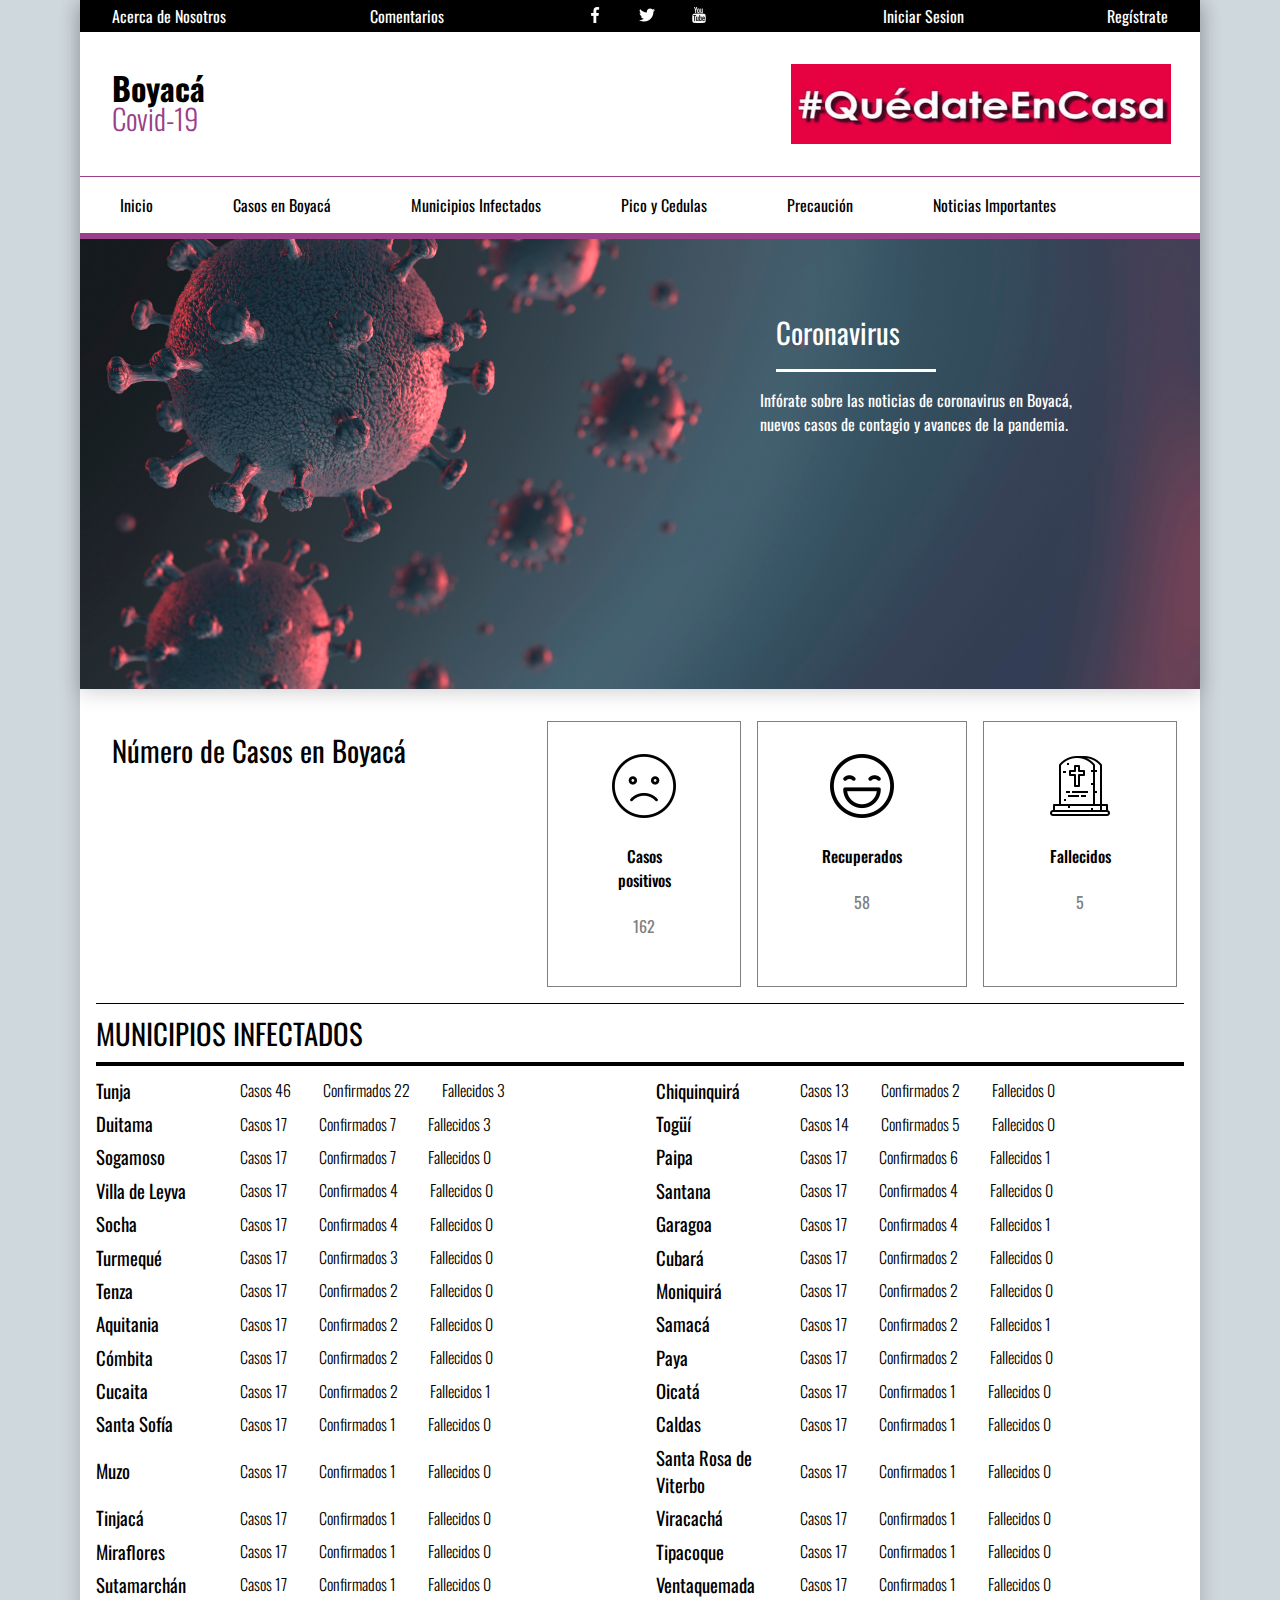
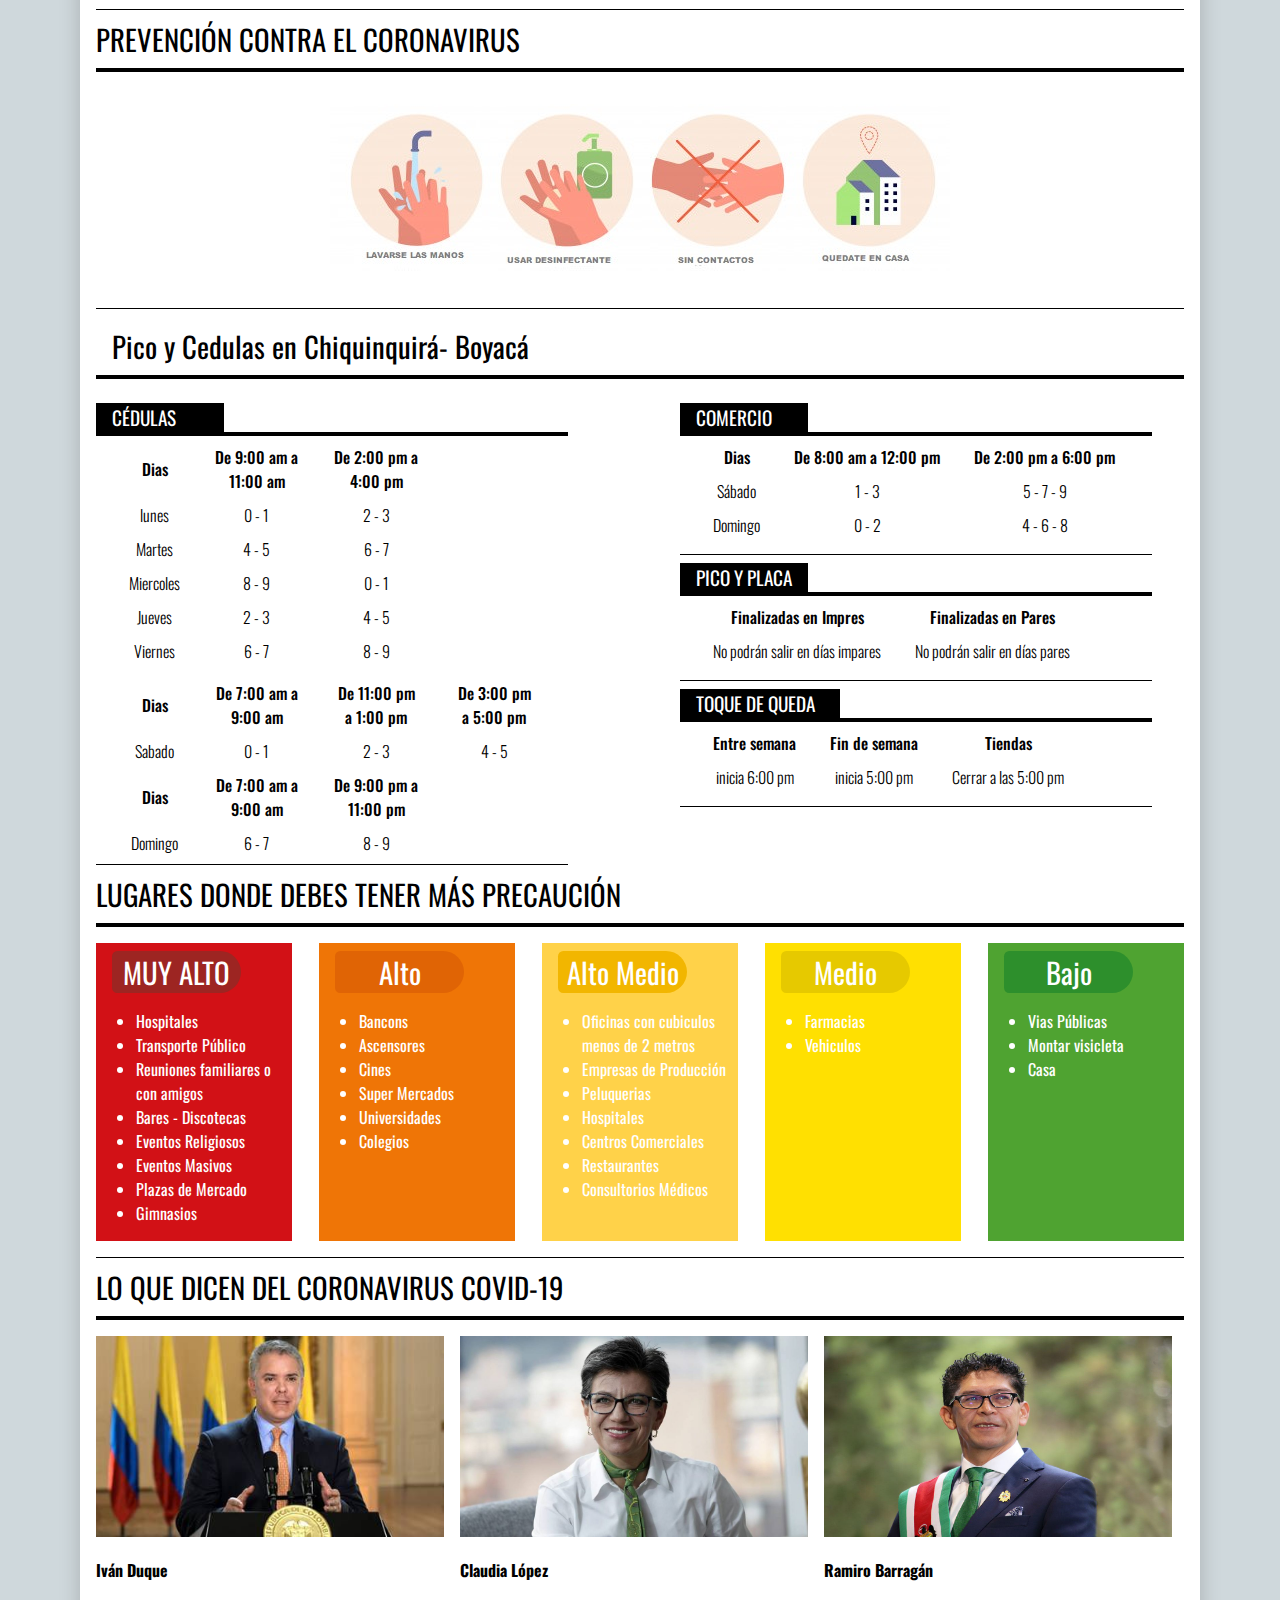
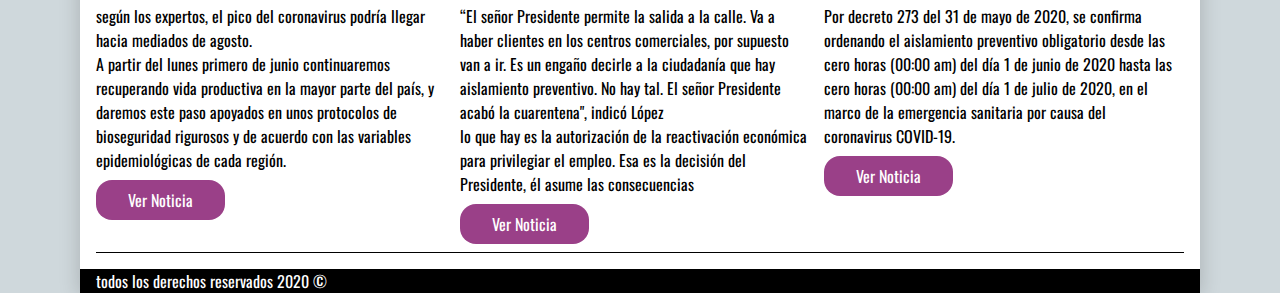
<file: index.html>
<!DOCTYPE html>
<html lang="es">
  <head>
    <meta charset="UTF-8" />
    <meta name="viewport" content="width=device-width, initial-scale=1.0" />
    <meta name="author" content="covid boyacá" />
    <meta
      name="description"
      content="Noticias sobre el Covid-19 en Boyacá Colombia"
    />
    <link rel="icon" type="image/png" href="img/fav.png" />
    <link rel="stylesheet" href="css/estilos.css" />
    <link
      href="https://fonts.googleapis.com/css2?family=Oswald:wght@300;400;500;700&display=swap"
      rel="stylesheet"
    />
    <title>Covid Boyacá</title>
  </head>
  <body>
    <!--nuevas noticias-->
    <input type="checkbox" id="cerrar">
    <label for="cerrar" id="btn-cerrar">X</label>
    <div class="modal">
      <div class="contenido-modal">
        <h2>Inicia sesion para dejar tu comentarios en la sección de noticias </h2>
        <p>Infórmese sobre las noticias de coronavirus en Boyacá,
          nuevos casos de contagio y avances de la pandemia.</p>
        <a href="login.php">Inicio de Sesión</a>
      </div>
    </div> 

    <div class="contenedor contenido-centrado" id="1">
      <!--header-->
      <header class="contenedor contenido-centrado">
        <div class="menu-pequeño">
          <a href="nosotros.html">Acerca de Nosotros</a>
          <a href="noticias.html">Comentarios</a>
          <div class="iconos-sociales">
            <a href="#"><img src="img/facebook.png" /></a>
            <a href="#"><img src="img/twitter.png" /></a>
            <a href="#"><img src="img/youtube.png" /></a>
          </div>
          <a href="login.php">Iniciar Sesion</a>
          <a href="Registro.php">Regístrate</a>
        </div>
        <div class="logo">
          <div class="texto-logo">
          <h1>Boyacá</h1>
          <h2>Covid-19</h2>
        </div>
        <div class="imagen-logo">
          <img src="img/casa.jpg" alt="">
        </div>
        </div>
        <div class="contenedor-menu">
          <nav class="menu">
            <ul>
              <li><a href="#1">Inicio</a></li>
              <li><a href="#2">Casos en Boyacá</a></li>
              <li><a href="#3">Municipios Infectados</a></li>
              <li><a href="#4">Pico y Cedulas</a></li>
              <li><a href="#5">Precaución</a></li>
              <li><a href="#6">Noticias Importantes</a></li>
            </ul>
          </nav>
        </div>
        <div class="fondo-imagen">
          <div class="contenido-inicio">
            <h2>Coronavirus</h2>
            <p>
              Infórate sobre las noticias de coronavirus en Boyacá, <br />
              nuevos casos de contagio y avances de la pandemia.
            </p>
          </div>
        </div>
      </header>

      <!--casos en boyaca-->
      <section>
        <div class="contenedor-boyaca" id="2">
          <div class="titulo-numero-boyaca">
            <h2>Número de Casos en Boyacá</h2>
          </div>
          <div class="casos-boyaca">
            <div class="caso">
              <img src="img/triste.png" alt="" />
              <h4>Casos positivos</h4>
              <p>162</p>
            </div>
            <div class="caso">
              <img src="img/emoji (1).png" alt="" />
              <h4>Recuperados</h4>
              <p>58</p>
            </div>
            <div class="caso">
              <img src="img/funeral.png" alt="" />
              <h4>Fallecidos</h4>
              <p>5</p>
            </div>
          </div>
        </div>
      </section>

      <!--municipios infectados-->
      <div class="municipios-infectados" id="3">
        <h2>MUNICIPIOS INFECTADOS</h2>
        <div class="contenedor-municipios">
          <div class="caja">
            <div class="Municipios">
              <h3>Tunja</h3>
            </div>
            <div class="contenido-municipios">
              <p>Casos 46</p>
              <p>Confirmados 22</p>
              <p>Fallecidos 3</p>
            </div>
          </div>
          <div class="caja">
            <div class="Municipios">
              <h3>Chiquinquirá</h3>
            </div>
            <div class="contenido-municipios">
              <p>Casos 13</p>
              <p>Confirmados 2</p>
              <p>Fallecidos 0</p>
            </div>
          </div>
          <div class="caja">
            <div class="Municipios">
              <h3>Duitama</h3>
            </div>
            <div class="contenido-municipios">
              <p>Casos 17</p>
              <p>Confirmados 7</p>
              <p>Fallecidos 3</p>
            </div>
          </div>
          <div class="caja">
            <div class="Municipios">
              <h3>Togüí</h3>
            </div>
            <div class="contenido-municipios">
              <p>Casos 14</p>
              <p>Confirmados 5</p>
              <p>Fallecidos 0</p>
            </div>
          </div>
          <div class="caja">
            <div class="Municipios">
              <h3>Sogamoso</h3>
            </div>
            <div class="contenido-municipios">
              <p>Casos 17</p>
              <p>Confirmados 7</p>
              <p>Fallecidos 0</p>
            </div>
          </div>
          <div class="caja">
            <div class="Municipios">
              <h3>Paipa</h3>
            </div>
            <div class="contenido-municipios">
              <p>Casos 17</p>
              <p>Confirmados 6</p>
              <p>Fallecidos 1</p>
            </div>
          </div>
          <div class="caja">
            <div class="Municipios">
              <h3>Villa de Leyva</h3>
            </div>
            <div class="contenido-municipios">
              <p>Casos 17</p>
              <p>Confirmados 4</p>
              <p>Fallecidos 0</p>
            </div>
          </div>
          <div class="caja">
            <div class="Municipios">
              <h3>Santana</h3>
            </div>
            <div class="contenido-municipios">
              <p>Casos 17</p>
              <p>Confirmados 4</p>
              <p>Fallecidos 0</p>
            </div>
          </div>
          <div class="caja">
            <div class="Municipios">
              <h3>Socha</h3>
            </div>
            <div class="contenido-municipios">
              <p>Casos 17</p>
              <p>Confirmados 4</p>
              <p>Fallecidos 0</p>
            </div>
          </div>
          <div class="caja">
            <div class="Municipios">
              <h3>Garagoa</h3>
            </div>
            <div class="contenido-municipios">
              <p>Casos 17</p>
              <p>Confirmados 4</p>
              <p>Fallecidos 1</p>
            </div>
          </div>
          <div class="caja">
            <div class="Municipios">
              <h3>Turmequé</h3>
            </div>
            <div class="contenido-municipios">
              <p>Casos 17</p>
              <p>Confirmados 3</p>
              <p>Fallecidos 0</p>
            </div>
          </div>
          <div class="caja">
            <div class="Municipios">
              <h3>Cubará</h3>
            </div>
            <div class="contenido-municipios">
              <p>Casos 17</p>
              <p>Confirmados 2</p>
              <p>Fallecidos 0</p>
            </div>
          </div>
          <div class="caja">
            <div class="Municipios">
              <h3>Tenza</h3>
            </div>
            <div class="contenido-municipios">
              <p>Casos 17</p>
              <p>Confirmados 2</p>
              <p>Fallecidos 0</p>
            </div>
          </div>
          <div class="caja">
            <div class="Municipios">
              <h3>Moniquirá</h3>
            </div>
            <div class="contenido-municipios">
              <p>Casos 17</p>
              <p>Confirmados 2</p>
              <p>Fallecidos 0</p>
            </div>
          </div>
          <div class="caja">
            <div class="Municipios">
              <h3>Aquitania</h3>
            </div>
            <div class="contenido-municipios">
              <p>Casos 17</p>
              <p>Confirmados 2</p>
              <p>Fallecidos 0</p>
            </div>
          </div>
          <div class="caja">
            <div class="Municipios">
              <h3>Samacá</h3>
            </div>
            <div class="contenido-municipios">
              <p>Casos 17</p>
              <p>Confirmados 2</p>
              <p>Fallecidos 1</p>
            </div>
          </div>
          <div class="caja">
            <div class="Municipios">
              <h3>Cómbita</h3>
            </div>
            <div class="contenido-municipios">
              <p>Casos 17</p>
              <p>Confirmados 2</p>
              <p>Fallecidos 0</p>
            </div>
          </div>
          <div class="caja">
            <div class="Municipios">
              <h3>Paya</h3>
            </div>
            <div class="contenido-municipios">
              <p>Casos 17</p>
              <p>Confirmados 2</p>
              <p>Fallecidos 0</p>
            </div>
          </div>
          <div class="caja">
            <div class="Municipios">
              <h3>Cucaita</h3>
            </div>
            <div class="contenido-municipios">
              <p>Casos 17</p>
              <p>Confirmados 2</p>
              <p>Fallecidos 1</p>
            </div>
          </div>
          <div class="caja">
            <div class="Municipios">
              <h3>Oicatá</h3>
            </div>
            <div class="contenido-municipios">
              <p>Casos 17</p>
              <p>Confirmados 1</p>
              <p>Fallecidos 0</p>
            </div>
          </div>
          <div class="caja">
            <div class="Municipios">
              <h3>Santa Sofía</h3>
            </div>
            <div class="contenido-municipios">
              <p>Casos 17</p>
              <p>Confirmados 1</p>
              <p>Fallecidos 0</p>
            </div>
          </div>
          <div class="caja">
            <div class="Municipios">
              <h3>Caldas</h3>
            </div>
            <div class="contenido-municipios">
              <p>Casos 17</p>
              <p>Confirmados 1</p>
              <p>Fallecidos 0</p>
            </div>
          </div>
          <div class="caja">
            <div class="Municipios">
              <h3>Muzo</h3>
            </div>
            <div class="contenido-municipios">
              <p>Casos 17</p>
              <p>Confirmados 1</p>
              <p>Fallecidos 0</p>
            </div>
          </div>
          <div class="caja">
            <div class="Municipios">
              <h3>Santa Rosa de Viterbo</h3>
            </div>
            <div class="contenido-municipios">
              <p>Casos 17</p>
              <p>Confirmados 1</p>
              <p>Fallecidos 0</p>
            </div>
          </div>
          <div class="caja">
            <div class="Municipios">
              <h3>Tinjacá</h3>
            </div>
            <div class="contenido-municipios">
              <p>Casos 17</p>
              <p>Confirmados 1</p>
              <p>Fallecidos 0</p>
            </div>
          </div>
          <div class="caja">
            <div class="Municipios">
              <h3>Viracachá</h3>
            </div>
            <div class="contenido-municipios">
              <p>Casos 17</p>
              <p>Confirmados 1</p>
              <p>Fallecidos 0</p>
            </div>
          </div>
          <div class="caja">
            <div class="Municipios">
              <h3>Miraflores</h3>
            </div>
            <div class="contenido-municipios">
              <p>Casos 17</p>
              <p>Confirmados 1</p>
              <p>Fallecidos 0</p>
            </div>
          </div>
          <div class="caja">
            <div class="Municipios">
              <h3>Tipacoque</h3>
            </div>
            <div class="contenido-municipios">
              <p>Casos 17</p>
              <p>Confirmados 1</p>
              <p>Fallecidos 0</p>
            </div>
          </div>
          <div class="caja">
            <div class="Municipios">
              <h3>Sutamarchán</h3>
            </div>
            <div class="contenido-municipios">
              <p>Casos 17</p>
              <p>Confirmados 1</p>
              <p>Fallecidos 0</p>
            </div>
          </div>
          <div class="caja">
            <div class="Municipios">
              <h3>Ventaquemada</h3>
            </div>
            <div class="contenido-municipios">
              <p>Casos 17</p>
              <p>Confirmados 1</p>
              <p>Fallecidos 0</p>
            </div>
          </div>
        </div>
      </section>

      <!--imagen prevencion-->
      <div class="titulo-lavar-manos">
        <h2>PREVENCIÓN CONTRA EL CORONAVIRUS</h2>
        <div class="lavar-manos">
          <img src="img/lavar-manos.jpg" alt="" />
        </div>
      </div>

      <!--cedulas-->
      <div class="pico-cedulas">
      <h2>Pico y Cedulas en Chiquinquirá- Boyacá</h2>
    </div>
      <div class="dos-columnas" id="4">
        <div class="columna">
          <div class="titulo-negro">
            <h2>CÉDULAS</h2>
          </div>
          <div class="contenido-cedulas">
            <table class="cedulas">
              <tr>
                <th>Dias</th>
                <th>De 9:00 am a 11:00 am</th>
                <th>De 2:00 pm a 4:00 pm</th>
              </tr>
              <tr>
                <td>lunes</td>
                <td>0 - 1</td>
                <td>2 - 3</td>
              </tr>
              <tr>
                <td>Martes</td>
                <td>4 - 5</td>
                <td>6 - 7</td>
              </tr>
              <tr>
                <td>Miercoles</td>
                <td>8 - 9</td>
                <td>0 - 1</td>
              </tr>
              <tr>
                <td>Jueves</td>
                <td>2 - 3</td>
                <td>4 - 5</td>
              </tr>
              <tr>
                <td>Viernes</td>
                <td>6 - 7</td>
                <td>8 - 9</td>
              </tr>
              <tr>
                <tr>
                  <th>Dias</th>
                  <th>De 7:00 am a 9:00 am</th>
                  <th>De 11:00 pm a 1:00 pm</th>
                  <th>De 3:00 pm a 5:00 pm</th>
                </tr>
              <tr>
                <td>Sabado</td>
                <td>0 - 1</td>
                <td>2 - 3</td>
                <td>4 - 5</td>
              </tr>
              <tr>
                <th>Dias</th>
                <th>De 7:00 am a 9:00 am</th>
                <th>De 9:00 pm a 11:00 pm</th>
              </tr>
              <tr>
                <td>Domingo</td>
                <td>6 - 7</td>
                <td>8 - 9</td>
              </tr>
            </table>
          </div>
        </div>
        <div class="columna">
          <div class="titulo-negro">
            <h2>COMERCIO</h2>
          </div>
          <div class="contenido-cedulas">
            <table>
              <tr>
                <th>Dias</th>
                <th>De 8:00 am a 12:00 pm</th>
                <th>De 2:00 pm a 6:00 pm</th>
              </tr>
              <tr>
                <td>Sábado</td>
                <td>1 - 3</td>
                <td>5 - 7 - 9</td>
              </tr>
              <tr>
                <td>Domingo</td>
                <td>0 - 2</td>
                <td>4 - 6 - 8</td>
              </tr>
              <tr></tr>
            </table>
          </div>
          <div class="titulo-negro">
            <h2>PICO Y PLACA</h2>
          </div>
          <div class="contenido-cedulas">
            <table>
              <tr>
                <th>Finalizadas en Impres</th>
                <th>Finalizadas en Pares</th>
              </tr>
              <tr>
                <td>No podrán salir en días impares</td>
                <td>No podrán salir en días pares</td>
              </tr>
              <tr></tr>
            </table>
          </div>
          <div class="titulo-negro">
            <div class="toque">
            <h2>TOQUE DE QUEDA</h2>
          </div>
          </div>
          <div class="contenido-cedulas">
            <table>
              <tr>
                <th>Entre semana</th>
                <th>Fin de semana</th>
                <th>Tiendas</th>
              </tr>
              <tr>
                <td>inicia 6:00 pm</td>
                <td>inicia 5:00 pm</td>
                <td>Cerrar a las 5:00 pm</td>
              </tr>
              <tr></tr>
            </table>
          </div>
        </div>
      </div>
      <div>
        <!--precaucion-->
        <div id="5">
        <h2>LUGARES DONDE DEBES TENER MÁS PRECAUCIÓN</h2>
        <div class="precaucion" >
          <div class="muyalto">
            <h2>MUY ALTO</h2>
            <ul>
              <li>Hospitales</li>
              <li>Transporte Público</li>
              <li>Reuniones familiares o con amigos</li>
              <li>Bares - Discotecas</li>
              <li>Eventos Religiosos</li>
              <li>Eventos Masivos</li>
              <li>Plazas de Mercado</li>
              <li>Gimnasios</li>
            </ul>
          </div>
          <div class="alto">
            <h2>Alto</h2>
            <ul>
              <li>Bancons</li>
              <li>Ascensores</li>
              <li>Cines</li>
              <li>Super Mercados</li>
              <li>Universidades</li>
              <li>Colegios</li>
            </ul>
          </div>
          <div class="alto-medio">
            <h2>Alto Medio</h2>
            <ul>
              <li>Oficinas con cubiculos menos de 2 metros</li>
              <li>Empresas de Producción</li>
              <li>Peluquerias</li>
              <li>Hospitales</li>
              <li>Centros Comerciales</li>
              <li>Restaurantes</li>
              <li>Consultorios Médicos</li>
            </ul>
          </div>
          <div class="medio">
            <h2>Medio</h2>
            <ul>
              <li>Farmacias</li>
              <li>Vehiculos</li>
            </ul>
          </div>
          <div class="bajo">
            <h2>Bajo</h2>
            <ul>
              <li>Vias Públicas</li>
              <li>Montar visicleta</li>
              <li>Casa</li>
            </ul>
          </div>
        </div>
      </div>
      </div>

      <!--lo que dicen-->
      <div class="que-dicen" id="6">
        <h2>LO QUE DICEN DEL CORONAVIRUS COVID-19</h2>
        <div class="conenedor-dicen">
          <div class="imagen-dicen">
            <img src="img/presidente.jpg" alt="" />
            <h4>Iván Duque</h4>
            <p>
              según los expertos, el pico del coronavirus podría llegar hacia
              mediados de agosto. <br />
              A partir del lunes primero de junio continuaremos recuperando vida
              productiva en la mayor parte del país, y daremos este paso
              apoyados en unos protocolos de bioseguridad rigurosos y de acuerdo
              con las variables epidemiológicas de cada región.
            </p>
            <a href="noticias.html" class="boton">Ver Noticia</a>
          </div>
          <div class="imagen-dicen">
            <img
              src="img/claudia.jpg"
              alt="Depende de cada colombiano la reducción del riesgo de contagio - EL TIEMPO"
            />
            <h4>Claudia López</h4>
            <p>
              “El señor Presidente permite la salida a la calle. Va a haber
              clientes en los centros comerciales, por supuesto van a ir. Es un
              engaño decirle a la ciudadanía que hay aislamiento preventivo. No
              hay tal. El señor Presidente acabó la cuarentena", indicó López
              <br />
              lo que hay es la autorización de la reactivación económica para
              privilegiar el empleo. Esa es la decisión del Presidente, él asume
              las consecuencias
            </p>
            <a href="noticias.html" class="boton">Ver Noticia</a>
          </div>
          <div class="imagen-dicen">
            <img src="img/ramiro.jpg" alt="" />
            <h4>Ramiro Barragán</h4>
            <p>
              Por decreto 273 del 31 de mayo de 2020, se confirma ordenando el
              aislamiento preventivo obligatorio desde las cero horas (00:00 am)
              del día 1 de junio de 2020 hasta las cero horas (00:00 am) del día
              1 de julio de 2020, en el marco de la emergencia sanitaria por
              causa del coronavirus COVID-19.
            </p>
            <a href="noticias.html" class="boton">Ver Noticia</a>
          </div>
        </div>
      </div>
      <footer>
        <div class="footer">
          <p class="copyright">todos los derechos reservados 2020 &copy;</p>
        </div>
      </footer>
    </div>
  </body>
</html>
</file>
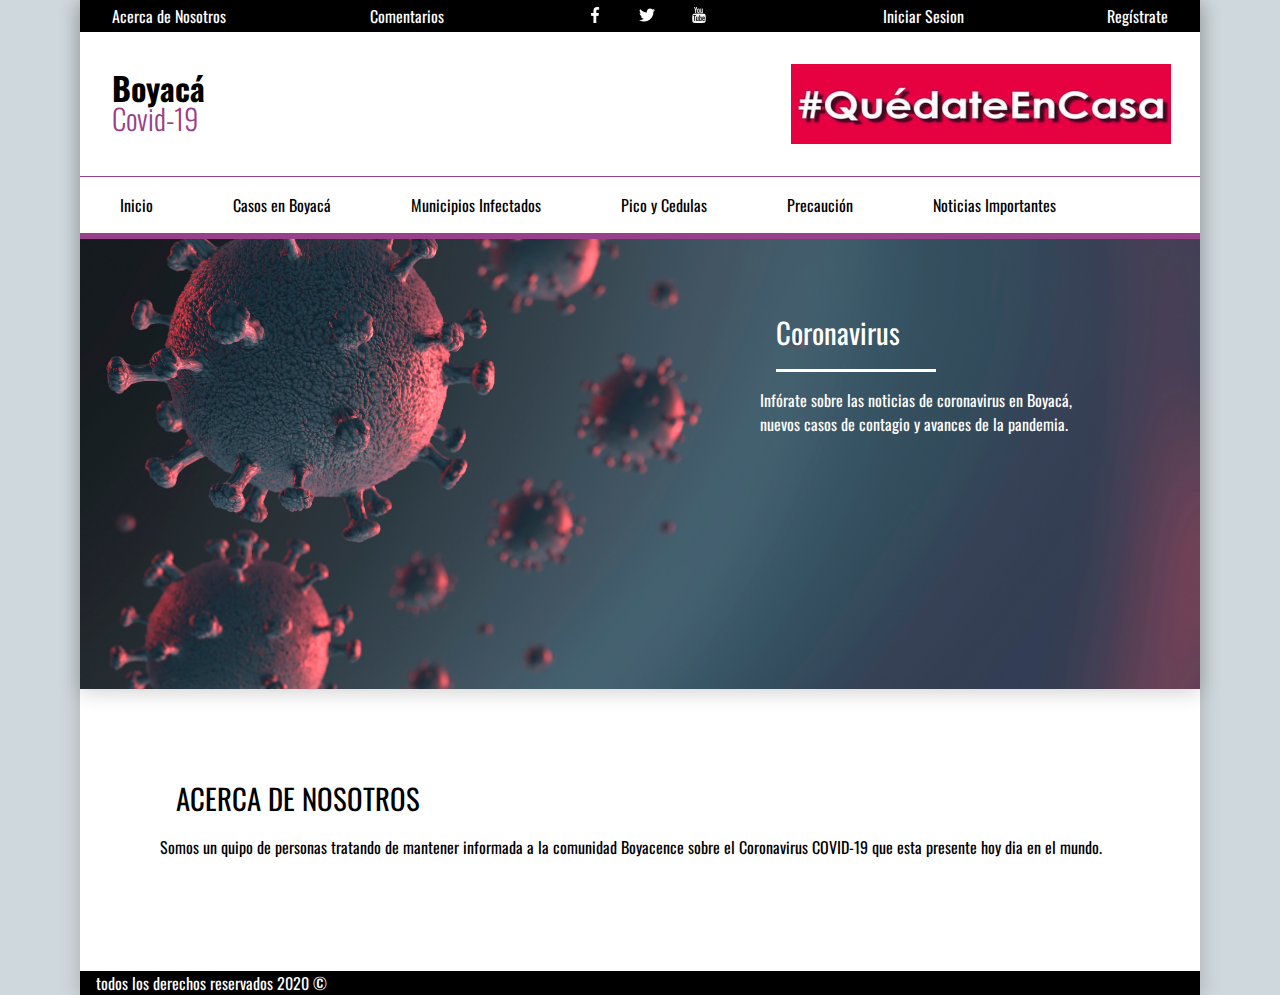
<file: nosotros.html>
<!DOCTYPE html>
<html lang="es">
  <head>
    <meta charset="UTF-8" />
    <meta name="viewport" content="width=device-width, initial-scale=1.0" />
    <meta name="author" content="covid boyacá" />
    <meta
      name="description"
      content="Noticias sobre el Covid-19 en Boyacá Colombia"
    />
    <link rel="icon" type="image/png" href="img/fav.png" />
    <link rel="stylesheet" href="css/estilos.css" />
    <link
      href="https://fonts.googleapis.com/css2?family=Oswald:wght@300;400;500;700&display=swap"
      rel="stylesheet"
    />
    <title>Covid Boyacá</title>
  </head>
  <body>
    <!--nuevas noticias-->
    <input type="checkbox" id="cerrar" />
    <label for="cerrar" id="btn-cerrar">X</label>
    <div class="modal">
      <div class="contenido-modal">
        <h2>
          Inicia sesion para dejar tu comentarios en la sección de noticias
        </h2>
        <p>
          Infórmese sobre las noticias de coronavirus en Boyacá, nuevos casos de
          contagio y avances de la pandemia.
        </p>
        <a href="iniciar-sesion.html">Inicio de Sesión</a>
      </div>
    </div>

    <div class="contenedor contenido-centrado" id="1">
      <!--header-->
      <header class="contenedor contenido-centrado">
        <div class="menu-pequeño">
          <a href="nosotros.html">Acerca de Nosotros</a>
          <a href="noticias.html">Comentarios</a>
          <div class="iconos-sociales">
            <a href="#"><img src="img/facebook.png" /></a>
            <a href="#"><img src="img/twitter.png" /></a>
            <a href="#"><img src="img/youtube.png" /></a>
          </div>
          <a href="login.php">Iniciar Sesion</a>
          <a href="Registro.php">Regístrate</a>
        </div>
        <div class="logo">
          <div class="texto-logo">
            <h1>Boyacá</h1>
            <h2>Covid-19</h2>
          </div>
          <div class="imagen-logo">
            <img src="img/casa.jpg" alt="" />
          </div>
        </div>
        <div class="contenedor-menu">
          <nav class="menu">
            <ul>
              <li><a href="index.html">Inicio</a></li>
              <li><a href="index.html">Casos en Boyacá</a></li>
              <li><a href="index.html">Municipios Infectados</a></li>
              <li><a href="index.html">Pico y Cedulas</a></li>
              <li><a href="index.html">Precaución</a></li>
              <li><a href="index.html">Noticias Importantes</a></li>
            </ul>
          </nav>
        </div>
        <div class="fondo-imagen">
          <div class="contenido-inicio">
            <h2>Coronavirus</h2>
            <p>
              Infórate sobre las noticias de coronavirus en Boyacá, <br />
              nuevos casos de contagio y avances de la pandemia.
            </p>
          </div>
        </div>
      </header>
      <section class="nototros-pg">
        <div class="nosotros">
          <h2>ACERCA DE NOSOTROS</h2>
        </div>
        <div class="contenido-nosotros">
          <p>
            Somos un quipo de personas tratando de mantener informada a la
            comunidad Boyacence sobre el Coronavirus COVID-19 que esta presente
            hoy dia en el mundo.
          </p>
        </div>
      </section>

      <!--lo que dicen-->

      <footer>
        <div class="footer">
          <p class="copyright">todos los derechos reservados 2020 &copy;</p>
        </div>
      </footer>
    </div>
  </body>
</html>
</file>
<file: css/estilos.css>
html,
body {
  margin: 0;
  padding: 0;
}
html {
  scroll-behavior: smooth;
}
body {
  font-family: 'Oswald', sans-serif;
  background-color: #cfd8dc;
}
h2 {
  margin: 0.5rem 1rem;
  font-weight: 400;
  font-size: 1.8rem;
}
.imagen-dicen a {
  text-decoration: none;
  color: #ffffff;
  background-color: #9a4088;
  padding: 0.5rem 2rem;
  text-align: center;
  border-radius: 1rem;
}
.imagen-dicen a:hover {
  color: rgba(255, 255, 255, 1) !important;
  box-shadow: 0 4px 16px rgba(191, 63, 191, 1);
  transition: all 0.2s ease;
}
/*popup*/
.contenido-modal h2 {
  text-align: center;
  margin-bottom: 7%;
}
.contenido-modal p {
  font-weight: 400;
  margin-bottom: 7%;
}
.contenido-modal a {
  text-decoration: none;
  color: #ffffff;
  background-color: #9a4088;
  padding: 1rem;
  text-align: center;
  border-radius: 1rem;
}
.contenido-modal a:hover {
  color: rgba(255, 255, 255, 1) !important;
  box-shadow: 0 4px 16px rgba(191, 63, 191, 1);
  transition: all 0.2s ease;
}
.modal {
  width: 100%;
  height: 100%;
  position: fixed;
  background-color: rgba(0, 0, 0, 0.8);
  top: 0;
  left: 0;
  display: flex;
  text-align: center;
  padding: 2rem;
  /*animaciones*/
  animation: modal 2s 3s forwards;
  visibility: hidden;
  opacity: 0;
}
.contenido-modal {
  width: 45%;
  height: 50%;
  margin: auto;
  background: #ffffff;
  border-radius: 1rem;
}
#cerrar {
  display: none;
}
#cerrar + label {
  position: fixed;
  color: #ffffff;
  margin: 2rem;
  font-size: 2rem;
  text-align: center;
  z-index: 50;
  background: darkred;
  height: 3rem;
  width: 3rem;
  border-radius: 50%;
  right: 1rem;
  cursor: pointer;
  /*animaciones*/
  animation: modal 2s 3s forwards;
  visibility: hidden;
  opacity: 0;
}
#cerrar:checked + label,
#cerrar:checked ~ .modal {
  display: none;
}
@keyframes modal {
  100% {
    visibility: visible;
    opacity: 1;
  }
}
/*contenido*/
.titulo-negro h2 {
  padding-left: 1rem;
  background-color: black;
  color: #ffffff;
  margin-bottom: 0;
  width: 7rem;
  font-size: 1.2rem;
}
.toque h2 {
  width: 9rem;
}
.dos-columnas {
  display: grid;
  grid-template-columns: 45% 45%;
  column-gap: 5rem;
  margin: 0.5rem 0;
}
.contenedor {
  max-width: 120rem;
  margin: 0 auto;
  box-shadow: 0 3px 20px 0 rgba(0, 0, 0, 0.19);
  background-color: #ffffff;
}
.contenido-centrado {
  max-width: 70rem;
  box-shadow: 0 3px 20px 0 rgba(0, 0, 0, 0.19);
}
.menu-pequeño {
  background-color: black;
  height: 2rem;
  width: 100%;
  display: flex;
  justify-content: space-between;
  align-items: center;
}
.menu-pequeño a {
  text-decoration: none;
  color: #ffffff;
  margin-left: 2rem;
}
.menu-pequeño a:hover {
  color: #9a4088;
  transition: all 0.3s linear 0s;
}
.menu-pequeño a:last-of-type {
  margin-right: 2rem;
}
.contenedor-menu {
  border-top: #9a4088 0.1rem solid;
  border-bottom: #9a4088 0.4rem solid;
  height: 3.5rem;
  width: 100%;
  background-color: #ffffff;
}
.menu ul li {
  list-style: none;
  float: left;
  margin-right: 5rem;
}
.menu ul li a {
  text-decoration: none;
  color: black;
}
.menu ul li a:hover {
  color: #9a4088;
}
.logo {
  margin: 2rem;
  display: grid;
  grid-template-columns: 20% 50%;
  column-gap: 20rem;
}
.imagen-logo img {
  width: 72%;
  height: 5rem;
  float: right;
}
.logo h1 {
  margin: 0;
  font-weight: 700;
}
.logo h2 {
  margin: 0;
  font-weight: 300;
  line-height: 0.5;
  color: #9a4088;
}
.fondo-imagen {
  background-image: url('../img/3599609.jpg');
  background-position: center;
  background-size: cover;
  height: 50vh;
}
.contenido-inicio {
  color: #ffffff;
  margin-right: 4rem;
  padding: 4rem;
  float: right;
}
.contenido-inicio p {
  font-weight: 400;
}
.contenido-inicio h2::after {
  content: ' ';
  display: block;
  background-color: #ffffff;
  width: 10rem;
  height: 0.2rem;
  margin-top: 1rem;
}
/*casos boyaca*/
.contenedor-boyaca {
  display: grid;
  grid-template-columns: 40% 50%;
  column-gap: 1rem;
  border-bottom: 0.1rem solid;
  margin: 0 1rem;
  padding-top: 2rem;
}
.casos-boyaca {
  display: grid;
  grid-template-columns: 1fr 1fr 1fr;
  column-gap: 1rem;
  padding-bottom: 1rem;
}
.casos-boyaca h2 {
  text-align: left;
  margin: 5rem 0;
  width: 77rem;
  font-size: 2rem;
  color: grey;
}
.caso {
  flex-basis: calc(33.3% - 1rem);
  text-align: center;
  border: solid 0.5px grey;
  padding: 2rem 4rem;
}
.caso:hover {
  border: solid 0.5px #9a4088;
}
.caso p {
  font-weight: 400;
  color: grey;
}
.caso h4 {
  font-weight: 500;
}
/*municipios infectados*/
.contenedor-municipios {
  display: grid;
  grid-template-columns: 1fr 1fr;
  column-gap: 2rem;
  border-top: 0.3rem solid;
  border-bottom: 0.1rem solid;
  padding: 0.5rem 0;
  margin: 0 1rem;
}
.contenedor-municipios .caja {
  display: flex;
  align-items: center;
}
.contenedor-municipios .caja:hover {
  color: #9a4088;
}
.contenido-municipios p {
  margin: 0 1rem;
  font-weight: 300;
}
.contenedor-municipios .caja .Municipios h3 {
  width: 8rem;
  margin: 0.2rem 0;
  font-weight: 400;
}
.contenedor-municipios .caja .contenido-municipios {
  display: flex;
}
/*lavar manos*/
.lavar-manos {
  text-align: center;
  border-top: 0.3rem solid;
  border-bottom: 0.1rem solid;
  padding: 2rem 0;
  margin: 0 1rem;
}
/*pico cedulas*/
.pico-cedulas {
  border-bottom: 0.3rem solid;
  margin: 1rem;
}
table {
  text-align: center;
  border-collapse: separate;
  border-spacing: 2rem 0.5rem;
}
table tr th {
  font-weight: 500;
}
table tr td {
  font-weight: 300;
}
table tr:hover {
  color: #9a4088;
}
.contenido-cedulas {
  border-top: 0.3rem solid;
  border-bottom: 0.1rem solid;
  margin: 0 1rem;
}
/*precaucion*/
.precaucion {
  display: grid;
  grid-template-columns: 18% 18% 18% 18% 18%;
  column-gap: 1.7rem;
  border-top: 0.3rem solid;
  border-bottom: 0.1rem solid;
  padding: 1rem 0;
  margin: 0 1rem;
}
.precaucion h2 {
  width: 66%;
  border-radius: 10px 40px 40px 10px;
  text-align: center;
}
.muyalto {
  background-color: #d21116;
  color: #ffffff;
}
.muyalto h2 {
  background-color: #9d2522;
  color: #ffffff;
}
.alto {
  background-color: #ef7506;
  color: #ffffff;
}
.alto h2 {
  background-color: #e06405;
  color: #ffffff;
}
.alto-medio {
  background-color: #ffd249;
  color: #ffffff;
}
.alto-medio h2 {
  background-color: #f2b600;
  color: #ffffff;
}
.medio {
  background-color: #ffe001;
  color: #ffffff;
}
.medio h2 {
  background-color: #e6c900;
  color: #ffffff;
}
.bajo h2 {
  background-color: #2d8f2c;
  color: #ffffff;
}
.bajo {
  background-color: #4fa331;
  color: #ffffff;
}
/*lo que dicen*/
.imagen-dicen img {
  margin-left: auto;
  margin-right: auto;
  display: block;
  width: 100%;
  height: 201px;
}
.imagen-dicen p {
  font-weight: 400;
}
.conenedor-dicen {
  display: grid;
  grid-template-columns: 32% 32% 32%;
  column-gap: 1rem;
  margin: 0 1rem;
  border-top: 0.3rem solid;
  border-bottom: 0.1rem solid;
  padding: 1rem 0;
  margin: 0 1rem;
}
/*Footer*/
footer {
  background-color: black;
  color: #ffffff;
  padding: 0rem 1rem;
  margin-top: 1rem;
}
footer p {
  margin: 0;
}
/*iniciar sesion*/
@import url('https://rsms.me/inter/inter-ui.css');
.page {
  background: #cfd8dc;
  display: flex;
  flex-direction: column;
  height: calc(100% - 40px);
  position: absolute;
  place-content: center;
  width: calc(100% - 40px);
}
.container {
  display: flex;
  height: 320px;
  margin: 0 auto;
  width: 640px;
}

.left {
  background: white;
}
.izquierdo {
  height: 27rem;
  background: white;
}
.derecho {
  height: 27rem;
  background: #474a59;
  box-shadow: 0px 0px 40px 16px rgba(0, 0, 0, 0.22);
  color: #f1f1f2;
  position: relative;
  width: 50%;
}
.registro-izquierdo {
  background: white;
  height: 25rem;
}

.login {
  font-size: 2rem;
  font-weight: 700;
  margin: 50px 40px 40px;
  line-height: 1;
}
.texto-iniciar-sesion {
  color: #999;
  font-size: 14px;
  line-height: 1.5;
  margin: 40px;
}
.right {
  background: #474a59;
  box-shadow: 0px 0px 40px 16px rgba(0, 0, 0, 0.22);
  color: #f1f1f2;
  position: relative;
  width: 50%;
}
.formulario-registro {
  background: #474a59;
  box-shadow: 0px 0px 40px 16px rgba(0, 0, 0, 0.22);
  color: #f1f1f2;
  position: relative;
  width: 70%;
  height: 25rem;
}

svg {
  position: absolute;
  width: 320px;
}
path {
  fill: none;
  stroke: url(#linearGradient);
  stroke-width: 4;
  stroke-dasharray: 240 1386;
}
.form {
  margin: 40px;
  position: absolute;
}
label {
  color: #c2c2c5;
  display: block;
  font-size: 14px;
  height: 16px;
  margin-top: 20px;
  margin-bottom: 5px;
}
input {
  background: transparent;
  border: 0;
  color: #f2f2f2;
  font-size: 20px;
  height: 30px;
  line-height: 30px;
  outline: none !important;
  width: 100%;
}
input::-moz-focus-inner {
  border: 0;
}
#submit {
  color: #707075;
  margin-top: 40px;
  transition: color 300ms;
}
#submit-registro {
  color: #707075;
  transition: color 300ms;
}
#submit:focus {
  color: #f2f2f2;
}
#submit:active {
  color: #d0d0d2;
}
.boton-registrate a {
  text-decoration: none;
  color: #ffffff;
}
.boton-registrate a:hover {
  color: #9a4088;
}
/*noticias importantes*/
.inicio-noticia {
  margin: 15px 30px;
  border-left: 3px solid rgba(0, 0, 0, 0.1);
  padding-left: 15px;
}
.ultimas-noticias {
  padding: 0rem 2rem;
}
.contenido-noticias {
  border-top: 0.3rem solid;
  border-bottom: 0.1rem solid;
  padding: 0.5rem 0;
}
.contenido-noticias p {
  font-weight: 300;
}
.contenido-noticias h3 {
  font-weight: 400;
}
.contenido-noticias h3 em {
  color: gray;
  font-size: 1rem;
  font-weight: 300;
}
.fin-noticia {
  display: grid;
  grid-template-columns: 40% 60%;
  column-gap: 1rem;
}
.fin-noticia img {
  width: 100%;
}
.fin-noticia p {
  margin: 0rem 1rem;
}
.fin-noticia em a {
  text-decoration: none;
  color: gray;
}
.fin-noticia em a:hover {
  text-decoration: none;
  color: #9a4088;
}
.nototros-pg {
  padding: 5rem;
}
</file>
